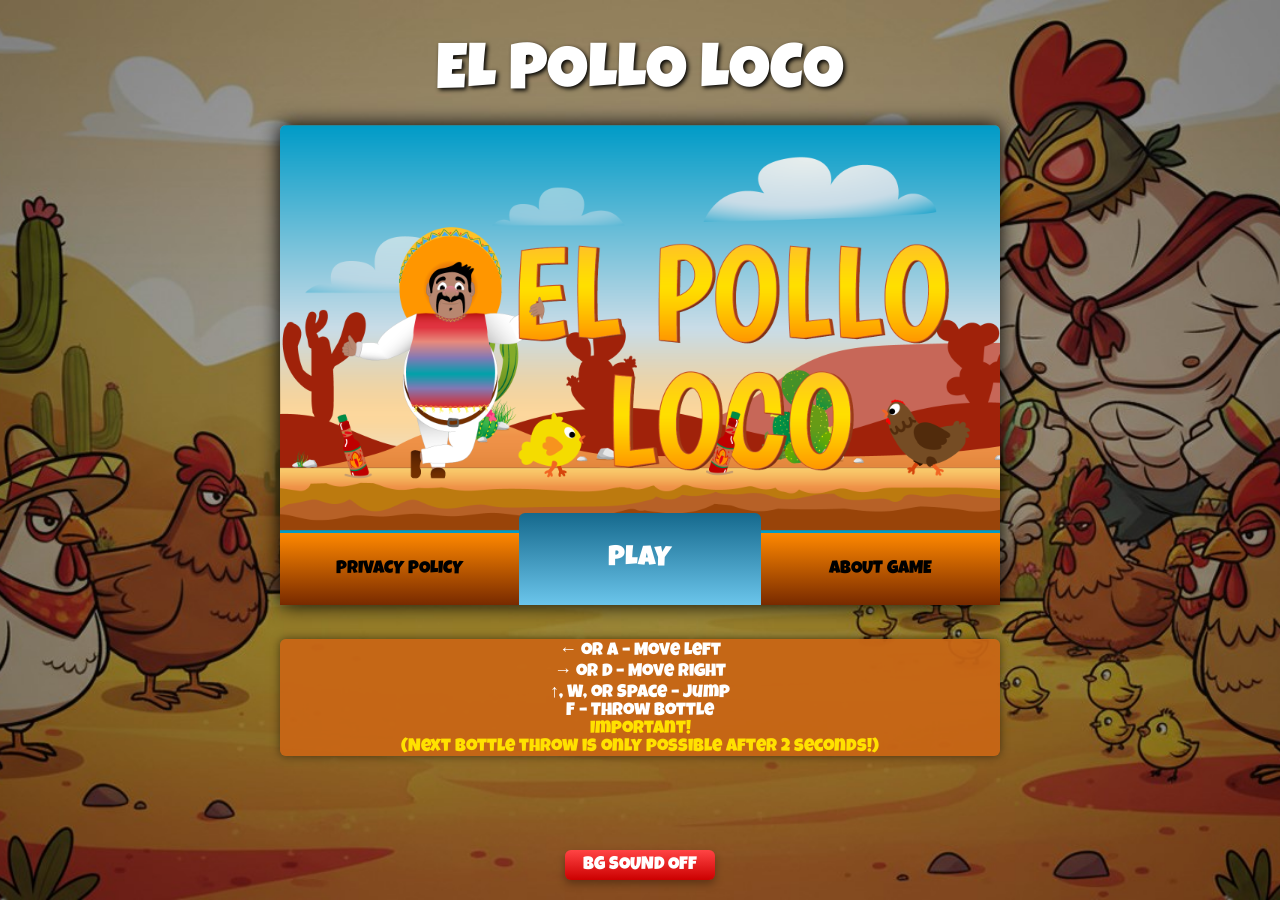
<file: index.html>
<!DOCTYPE html>
<html lang="en">

<head>
  <meta charset="UTF-8" />
  <meta name="viewport" content="width=device-width, initial-scale=1.0" />
  <title>El Pollo Loco</title>
  <link rel="stylesheet" href="./styles/style.css">
  <link rel="icon" type="image/x-icon" href="./img/icons/favicon.jpg">
  <script src="./models/audio.class.js"></script>
  <script src="./models/drawable-object.class.js"></script>
  <script src="./models/bottle-status-bar.class.js"></script>
  <script src="./models/coins-status-bar.class.js"></script>
  <script src="./models/status-bar.class.js"></script>
  <script src="./models/endboss-status-bar.class.js"></script>
  <script src="./models/movable-object.class.js"></script>
  <script src="./models/coins-collection.class.js"></script>
  <script src="./models/bottle-collection.class.js"></script>
  <script src="./models/throwable-object.class.js"></script>
  <script src="./models/character.class.js"></script>
  <script src="./models/chicken.class.js"></script>
  <script src="./models/chicken-small.class.js"></script>
  <script src="./models/cloud.class.js"></script>
  <script src="./models/background-object.class.js"></script>
  <script src="./models/Keyboard.class.js"></script>
  <script src="./models/level.class.js"></script>
  <script src="./models/world.class.js"></script>
  <script src="./models/endboss.class.js"></script>

  <script src="./levels/level1.js"></script>
  <script src="./js/game.js"></script>
</head>

<body>

  <main class="content-limitation">

    <section id="rotationWarningBox" class="rotation-warning-box">
      Bitte das Gerät drehen
    </section>

    <header>
      <h1>El Pollo Loco</h1>
    </header>

    <section id="menu">
      <div class="startContainer">
        <div class="start-img-bg">
          <button class="start-BTN secondery-bg"><a href="./privacy-policy.html"><span>privacy
                policy</span></a></button>
          <button class="start-BTN" onclick="startGame()"><span>PLAY</span></button>
          <button class="start-BTN secondery-bg"><a href="./about-game.html"><span>About Game</span></a></button>
        </div>
      </div>
    </section>

    <section id="endMenu" class="end-menu">
      <div class="end-container">
        <div class="end-img-bg">
          <button class="end-BTN" onclick="home()">Back to Home</button>
          <button class="end-BTN" onclick="startGame()">Play again</button>
        </div>
      </div>
    </section>

    <section id="lostMenu" class="lost-menu">
      <div class="lost-container">
        <div class="lost-img-bg">
          <button class="end-BTN" onclick="home()">Back to Home</button>
          <button class="end-BTN" onclick="startGame()">Play again</button>
        </div>
      </div>
    </section>

    <section id="canvas-container" class="canvas-container">
      <img src="./img/icons/reset.png" alt="restart_icon" class="restart-icon" id="restartIcon" onclick="startGame()">
      <canvas class="canvas" id="canvas" width="720" height="480" style="display:none;"></canvas>
    </section>

    <div id="mobileIconsContainer" class="mobile-icons-container">
      <img class="mobile-icons m-left" src="./img/mobile_icons/left-chevron.png" alt="left">
      <img class="mobile-icons m-right" src="./img/mobile_icons/right-chevron.png" alt="right">
      <img class="mobile-icons m-jump" src="./img/mobile_icons/jump.png" alt="jump">
      <img class="mobile-icons m-bottle" src="./img/mobile_icons/bottle.png" alt="bottle">
    </div>

    <section id="controlsInfo" class="controls-info">
      <p class="info-text">
        ← or A – Move Left<br>
        → or D – Move Right<br>
        ↑, W, or Space – Jump<br>
        F – Throw Bottle<br>
        <span class="important-text-style">Important! <br>(Next bottle throw is only possible after 2 seconds!)</span>
      </p>
    </section>

    <section class="audio-controls-container" id="audioControllContainer">
      <button class="toggle-mute-btn muted" id="audioToggleBTN" onclick="AudioHub.toggleMute()">
        Sound OFF
      </button>
      <button class="toggle-mute-btn-BG muted" id="" onclick="AudioHub.toggleMuteBG()">
        BG Sound OFF
      </button>
    </section>

  </main>

</body>

</html>
</file>
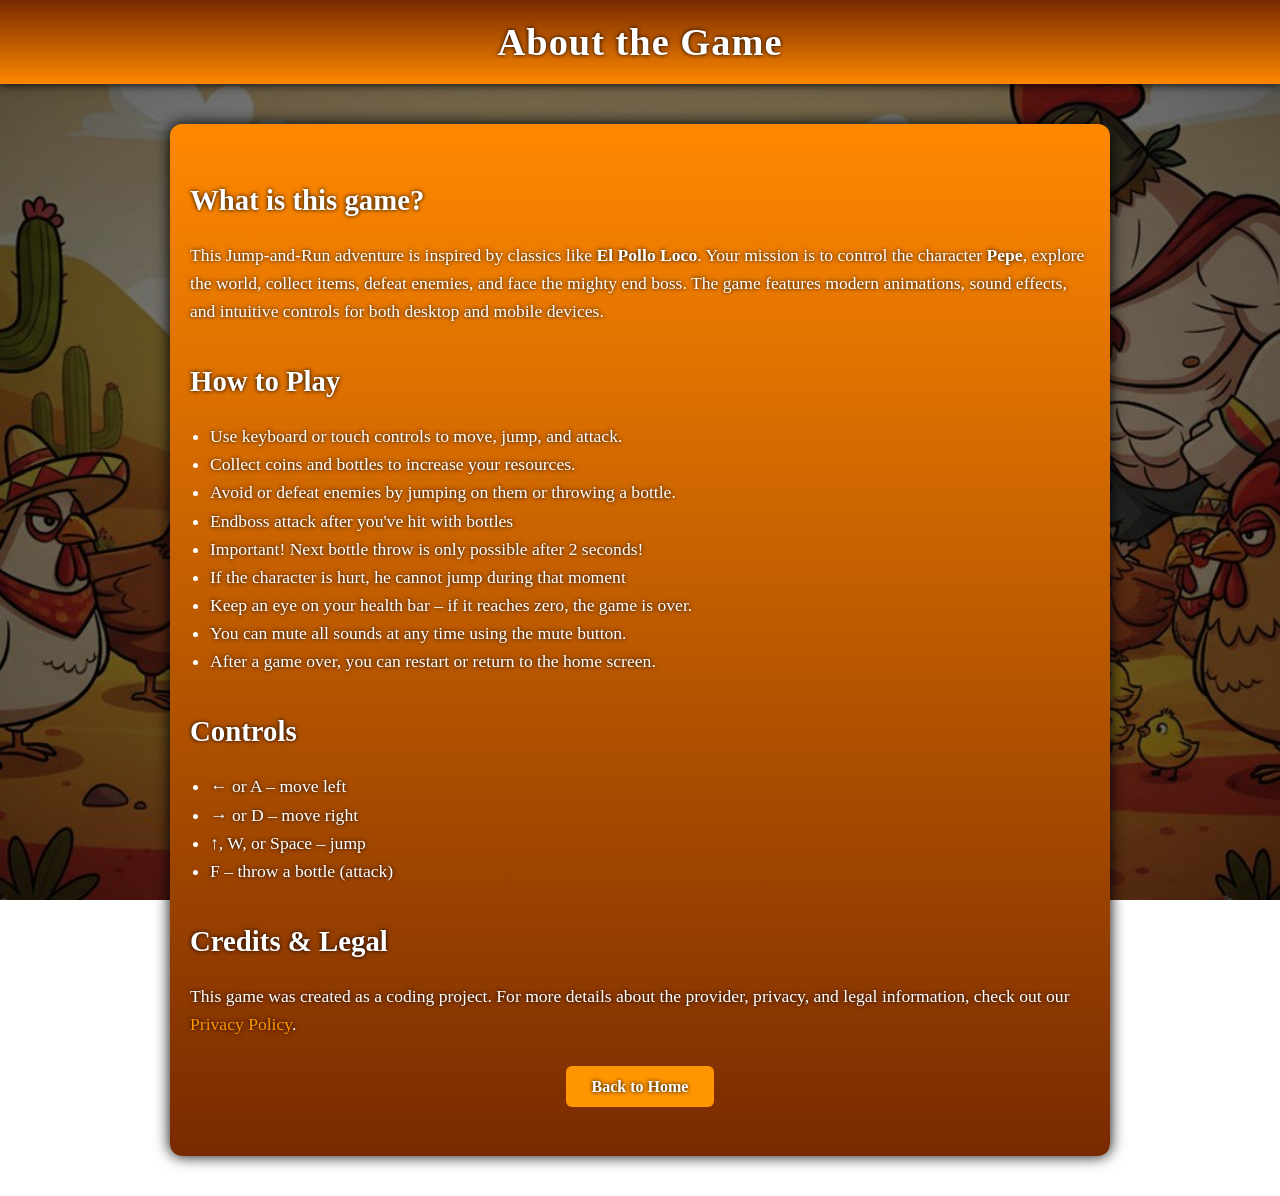
<file: about-game.html>
<!DOCTYPE html>
<html lang="en">

<head>
    <meta charset="UTF-8" />
    <meta name="viewport" content="width=device-width, initial-scale=1.0" />
    <title>About the Game</title>
    <link rel="stylesheet" href="./styles/about-game.css">
</head>

<body>
    <header>
        <h1>About the Game</h1>
    </header>

    <main>
        <section id="game-description">
            <h2>What is this game?</h2>
            <p>
                This Jump-and-Run adventure is inspired by classics like <strong>El Pollo Loco</strong>.
                Your mission is to control the character <strong>Pepe</strong>, explore the world, collect items,
                defeat enemies, and face the mighty end boss.
                The game features modern animations, sound effects, and intuitive controls for both desktop and mobile
                devices.
            </p>
        </section>

        <section id="how-to-play">
            <h2>How to Play</h2>
            <ul>
                <li>Use keyboard or touch controls to move, jump, and attack.</li>
                <li>Collect coins and bottles to increase your resources.</li>
                <li>Avoid or defeat enemies by jumping on them or throwing a bottle.</li>
                <li>Endboss attack after you've hit with bottles</li>
                <li>Important! Next bottle throw is only possible after 2 seconds!</li>
                <li>If the character is hurt, he cannot jump during that moment</li>
                <li>Keep an eye on your health bar – if it reaches zero, the game is over.</li>
                <li>You can mute all sounds at any time using the mute button.</li>
                <li>After a game over, you can restart or return to the home screen.</li>
            </ul>
        </section>

        <section id="controls">
            <h2>Controls</h2>
            <ul>
                <li>← or A – move left</li>
                <li>→ or D – move right</li>
                <li>↑, W, or Space – jump</li>
                <li>F – throw a bottle (attack)</li>
            </ul>
        </section>

        <section id="credits">
            <h2>Credits & Legal</h2>
            <p>
                This game was created as a coding project.
                For more details about the provider, privacy, and legal information, check out our
                <a href="./privacy-policy.html">Privacy Policy</a>.
            </p>
        </section>

        <div class="button-area">
            <a href="./index.html" class="back-btn">Back to Home</a>
        </div>
    </main>

</body>

</html>
</file>
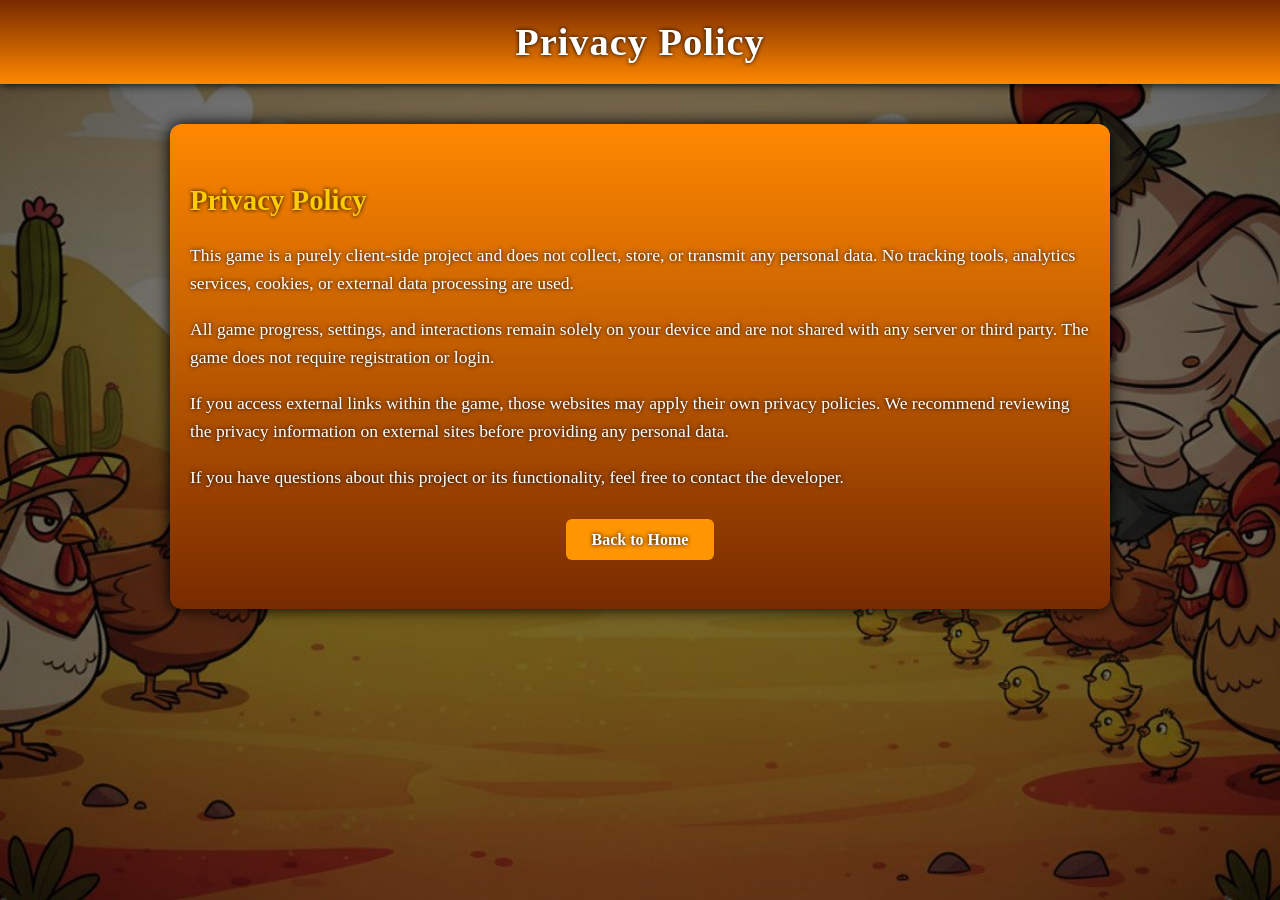
<file: privacy-policy.html>
<!DOCTYPE html>
<html lang="en">

<head>
    <meta charset="UTF-8" />
    <meta name="viewport" content="width=device-width, initial-scale=1.0" />
    <title>Privacy Policy</title>
    <link rel="stylesheet" href="./styles/privacy-policy.css">
</head>

<body>
    <header>
        <h1>Privacy Policy</h1>
    </header>

    <main>
        <section id="privacy-description">
            <h2>Privacy Policy</h2>
            <div id="privacy-text">
                <p>
                    This game is a purely client-side project and does not collect, store, or transmit any personal data.
                    No tracking tools, analytics services, cookies, or external data processing are used.
                </p>

                <p>
                    All game progress, settings, and interactions remain solely on your device and are not shared with
                    any server or third party. The game does not require registration or login.
                </p>

                <p>
                    If you access external links within the game, those websites may apply their own privacy policies.
                    We recommend reviewing the privacy information on external sites before providing any personal data.
                </p>

                <p>
                    If you have questions about this project or its functionality, feel free to contact the developer.
                </p>
            </div>
        </section>

        <div class="button-area">
            <a href="./index.html" class="back-btn">Back to Home</a>
        </div>
    </main>

</body>

</html>
</file>
<file: styles/style.css>
@font-face {
    font-family: 'Luckiest Guy';
    src: url('../font/LuckiestGuy-Regular.ttf') format('woff2');
    font-weight: normal;
    font-style: normal;
}


* {
    font-family: 'Luckiest Guy', sans-serif;
    font-weight: 100;
}


html, body {
    margin: 0;
    padding: 0;
    overflow-x: hidden;
    background: linear-gradient(180deg, rgba(255, 136, 0, 1) 0%, rgba(120, 42, 0, 1) 100%);
}


body {
    display: flex;
    flex-direction: column;
    align-items: center;
    background-image: url(../img/BG/BG-IMAGE.jpg);
    background-repeat: no-repeat;
    background-size: cover;
    background-position: center;
    background-attachment: fixed;
    min-height: 100vh;
    font-family: 'Luckiest Guy', sans-serif;
}


h1 {
    text-align: center;
    color: white;
    text-shadow: 2px 2px 4px #000000;
    text-transform: uppercase;
    margin-bottom: 18px;
    font-size: 64px;
}


a {
    text-decoration: none;
    color: black;
    transition: all 0.25s ease-in-out;
}


a:hover {
    color: white;
}


.important-text-style{
    color: #ffe100;
}


.startContainer {
    display: flex;
    justify-content: center;
    align-items: center;
    min-height: 90px;
}


.start-img-bg {
    display: flex;
    justify-content: space-between;
    align-items: flex-end;
    border-radius: 6px;
    box-shadow: 0px 0px 20px rgba(0, 0, 0, 1);
    width: 720px;
    height: 480px;
    background-image: url(../img/9_intro_outro_screens/start/startscreen_2.png);
    background-position: center;
    background-size: contain;
    background-position-y: 0.3px;
    max-height: 100vh;
}


.start-BTN {
    flex: 1;
    padding: 32px 28px;
    border: none;
    outline: none;
    background: linear-gradient(180deg, rgb(21, 105, 141) 0%, rgba(107, 197, 235) 100%);
    color: rgb(255, 255, 255);
    text-transform: uppercase;
    font-weight: 100;
    font-size: 28px;
    transition: all 0.25s ease-in-out;
    display: inline-block;
    position: relative;
    overflow: hidden;
    border-radius: 6px 6px 0px 0px;
}


.start-BTN::after {
    content: "";
    position: absolute;
    bottom: 0;
    left: 0;
    width: 100%;
    height: 6px;
    background-color: #0087c6;
    transform: scaleX(0);
    transform-origin: bottom right;
    transition: transform 0.3s ease-in-out;
}


.start-BTN:hover::after {
    transform: scaleX(1);
    transform-origin: bottom left;
}


.start-BTN:hover {
    color: rgb(222, 222, 222);
    box-shadow: 0px 12px 24px rgba(0, 0, 0, 0.2);
    cursor: pointer;
}


.secondery-bg {
    background: linear-gradient(180deg, rgba(255, 136, 0, 1) 0%, rgba(120, 42, 0, 1) 100%);
    padding: 27px;
    border-radius: 0px;
    font-size: 18px;
}


.secondery-bg::after {
    background-color: #ff8800;
}


.end-menu {
    display: none;
}


.end-container {
    display: flex;
    justify-content: spa;
    align-items: center;
    min-height: 90px;
}


.end-img-bg {
    display: flex;
    justify-content: space-between;
    align-items: center;
    border-radius: 6px;
    box-shadow: 0px 0px 20px rgba(0, 0, 0, 1);
    width: 720px;
    height: 480px;
    background-color: #000000;
    background-image: url(../img/9_intro_outro_screens/game_over/you_won.jpg);
    background-position: center;
    background-size: cover;
    max-height: 100vh;
}


.end-BTN {
    flex: 1;
    padding: 16px;
    margin-top: 128px;
    border: none;
    outline: none;
    background: linear-gradient(180deg, rgb(36, 151, 200) 0%, rgba(107, 197, 235) 100%);
    color: rgb(255, 255, 255);
    text-transform: uppercase;
    font-weight: 100;
    font-size: 18px;
    transition: all 0.25s ease-in-out;
    display: inline-block;
    position: relative;
    overflow: hidden;
}


.end-BTN::after {
    content: "";
    position: absolute;
    bottom: 0;
    left: 0;
    width: 100%;
    height: 6px;
    background-color: #0087c6;
    transform: scaleX(0);
    transform-origin: bottom right;
    transition: transform 0.3s ease-in-out;
}


.end-BTN:hover::after {
    transform: scaleX(1);
    transform-origin: bottom left;
}


.end-BTN:hover {
    color: rgb(222, 222, 222);
    box-shadow: 0px 12px 24px rgba(0, 0, 0, 0.2);
    cursor: pointer;
}


.lost-menu {
    display: none;
}


.lost-container {
    display: flex;
    justify-content: spa;
    align-items: center;
    min-height: 90px;
}


.lost-img-bg {
    display: flex;
    justify-content: space-between;
    align-items: center;
    border-radius: 6px;
    box-shadow: 0px 0px 20px rgba(0, 0, 0, 1);
    width: 720px;
    height: 480px;
    background-color: #000000;
    background-image: url(../img/9_intro_outro_screens/game_over/you_lost.jpg);
    background-position: center;
    background-size: cover;
    max-height: 100vh;
}


.restart-icon {
    display: none;
}


.canvas-container {
    position: relative;
    display: inline-block;
}


.restart-icon {
    width: 50px;
    height: 50px;
    position: absolute;
    top: 420px;
    left: 33px;
    color: white;
    cursor: pointer;
    z-index: 10;
    transition: all 0.25s ease-in-out;
    font-size: 16px;
}


.restart-icon:hover {
    opacity: 0.7;
}


.restart-text {
    opacity: 0.7;
    background-color: #0087c6;
    padding: 3px;
    border-radius: 6px;
    font-weight: 700;
    position: absolute;
    color: rgb(0, 0, 0);
    font-size: 16px;
    z-index: 10;
    top: 443px;
    left: 63px;
}


.mobile-icons-container {
    position: fixed;
    inset: 0;
    pointer-events: none;
    display: none;
    z-index: 999;
}


.mobile-icons {
    border-radius: 50px;
    align-self: center;
    width: 50px;
    height: 50px;
    pointer-events: auto;
    position: absolute;
    user-select: none;
    -webkit-user-select: none;
    -webkit-touch-callout: none;
    user-select: none;
    pointer-events: auto;
    touch-action: none;
    transition: opacity 0.2s ease-in-out, transform 0.2s ease-in-out;
}


.mobile-icons:hover {
    opacity: 0.7;
    transform: scale(0.95);
}


.mobile-icons:active {
    opacity: 0.5;
    transform: scale(0.9);
}


.m-left {
    bottom: 20px;
    left: 10px;
    background-color: rgb(248, 147, 103);
    border: 1px solid rgb(255, 123, 0);
}


.m-right {
    bottom: 20px;
    left: 70px;
    background-color: rgb(248, 147, 103);
    border: 1px solid rgb(255, 123, 0);
}


.m-jump {
    bottom: 20px;
    right: 70px;
    background-color: rgb(174, 214, 254);
    border: 1px solid rgb(0, 149, 255);
}


.m-bottle {
    bottom: 20px;
    right: 10px;
    background-color: rgb(178, 90, 90);
    border: 1px solid red;
}


.rotation-warning-box {
    position: fixed;
    inset: 0;
    width: 100%;
    height: 100%;
    background: #000;
    color: white;
    font-size: clamp(18px, 5vw, 32px);
    display: none;
    align-items: center;
    justify-content: center;
    text-align: center;
    z-index: 9999;
    overflow: hidden;
}


canvas {
    background-color: black;
    box-shadow: 0px 0px 20px rgba(0, 0, 0, 1);
    border-radius: 6px;
    display: block;
}


.controls-info {
    margin-top: 16px;
    text-align: center;
    align-self: center;
    width: 720px;
    background-color: rgba(201, 102, 21, 0.927);
    color: white;
    font-size: 18px;
    text-align: left;
    border-radius: 6px;
    box-shadow: 0 0 10px rgba(0, 0, 0, 0.5);
    max-width: 720px;
    display: block;
}


.info-text {
    align-self: center;
    text-align: center;
}


.audio-controls-container {
    gap: 420px;
    display: none;
    position: fixed;
    bottom: 20px;
    left: 50%;
    transform: translateX(-50%);
    z-index: 999;
    display: flex;
    justify-content: center;
    width: 100%;
    pointer-events: none;
}


#audioToggleBTN {
    display: none;
}


.toggle-mute-btn {
    pointer-events: auto;
    padding: 6px 18px;
    border: none;
    border-radius: 6px;
    font-family: 'Luckiest Guy', sans-serif;
    font-size: 18px;
    text-transform: uppercase;
    cursor: pointer;
    transition: all 0.25s ease-in-out;
    box-shadow: 0px 4px 8px rgba(0, 0, 0, 0.3);
    color: white;
    min-width: 140px;
    text-align: center;
}


.toggle-mute-btn.muted {
    background: linear-gradient(180deg, #ff4444 0%, #cc0000 100%);
}


.toggle-mute-btn.unmuted {
    background: linear-gradient(180deg, #44ff44 0%, #00cc00 100%);
}


.toggle-mute-btn:hover {
    transform: translateY(-2px);
    box-shadow: 0px 6px 12px rgba(0, 0, 0, 0.4);
}


.toggle-mute-btn:active {
    transform: translateY(0);
}


.toggle-mute-btn.muted:hover {
    background: linear-gradient(180deg, #ff5555 0%, #dd0000 100%);
}


.toggle-mute-btn.unmuted:hover {
    background: linear-gradient(180deg, #55ff55 0%, #00dd00 100%);
}


.toggle-mute-btn-BG {
    pointer-events: auto;
    padding: 6px 18px;
    border: none;
    border-radius: 6px;
    font-family: 'Luckiest Guy', sans-serif;
    font-size: 18px;
    text-transform: uppercase;
    cursor: pointer;
    transition: all 0.25s ease-in-out;
    box-shadow: 0px 4px 8px rgba(0, 0, 0, 0.3);
    color: white;
    min-width: 140px;
    text-align: center;
}


.toggle-mute-btn-BG.muted {
    background: linear-gradient(180deg, #ff4444 0%, #cc0000 100%);
}


.toggle-mute-btn-BG.unmuted {
    background: linear-gradient(180deg, #44ff44 0%, #00cc00 100%);
}


.toggle-mute-btn-BG:hover {
    transform: translateY(-2px);
    box-shadow: 0px 6px 12px rgba(0, 0, 0, 0.4);
}


.toggle-mute-btn-BG:active {
    transform: translateY(0);
}


.toggle-mute-btn-BG.muted:hover {
    background: linear-gradient(180deg, #ff5555 0%, #dd0000 100%);
}


.toggle-mute-btn-BG.unmuted:hover {
    background: linear-gradient(180deg, #55ff55 0%, #00dd00 100%);
}



@media (max-width: 720px) {
    h1 {
        display: none;
    }
    
    .controls-info {
        display: none !important;
    }
    
    .info-text {
        display: none !important;
    }
    
    .audio-controls-container {
        bottom: 90px;
    }
    
    .toggle-mute-btn {
        font-size: 16px;
        padding: 10px 20px;
        min-width: 120px;
    }
    
    canvas,
    .startContainer,
    .end-menu,
    .lost-menu {
        width: 100%;
    }
}


@media (max-width: 1080px) and (max-height: 720px) {
    .controls-info {
        display: none !important;
    }
    
    .info-text {
        display: none !important;
    }
}

@media (max-height: 720px) {
    h1 {
        display: none;
    }
}


@media only screen and (max-height: 480px) {
    canvas {
        height: 100vh;
    }
    
    .audio-controls-container {
        scale: 0.5;
        bottom: 5px;
        left: 50%;
        transform: translateX(-100%);
    }
}


@media (max-width: 480px) {
    .audio-controls-container {
        bottom: 80px;
    }
    
    .toggle-mute-btn {
        font-size: 14px;
        padding: 8px 16px;
        min-width: 100px;
    }
    
    .audio-controls button {
        font-size: 12px;
        padding: 4px 8px;
    }
}
</file>
<file: styles/about-game.css>
body {
        margin: 0;
        padding: 0;
        background-image: url(../img/BG/BG-IMAGE_ABOUT_GAME-PP.jpg);
        background-position: center center;
        background-size: cover;
        background-repeat: no-repeat;
        background-attachment: fixed;
        color: #ffffff;
        text-shadow: 0 0 4px #000;
    }


   header {
       padding: 20px;
       text-align: center;
       background: linear-gradient(0deg, rgba(255, 136, 0, 1) 0%, rgba(120, 42, 0, 1) 100%);
       ;
       box-shadow: 0px 0px 10px black;
   }


   a{
    text-decoration: none;
    color: #ff9500;
   }


   h1 {
       margin: 0;
       font-size: 2.4rem;
       letter-spacing: 1px;
   }


   .language-switcher {
       margin-top: 32px;
   }


   .AB-BTN {
       padding-top: 4px;
       padding-bottom: 4px;
       padding-left: 4px;
       padding-right: 4px;
       border: none;
       outline: none;
       background-color: #ffffff;
       color: rgb(0, 0, 0);
       font-weight: 700;
       font-size: 16px;
       transition: all 0.25s ease-in-out;
       border-radius: 6px;
   }


   .AB-BTN:hover {
       cursor: pointer;
       opacity: 0.7;
       box-shadow: 0px 0px 5px rgba(0, 0, 0, 0.5);
   }


   main {
       max-width: 900px;
       margin: 40px auto;
       padding: 20px;
       background: linear-gradient(180deg, rgba(255, 136, 0, 1) 0%, rgba(120, 42, 0, 1) 100%);
       border-radius: 12px;
       box-shadow: 0px 0px 15px black;
   }


   h2 {
       margin-top: 40px;
       font-size: 1.8rem;
   }


   p,
   li {
       font-size: 1.1rem;
       line-height: 1.6;
   }


   ul {
       padding-left: 20px;
   }


   .button-area {
       margin-top: 40px;
       text-align: center;
       margin-bottom: 40px;
   }


   .back-btn {
       padding: 12px 26px;
       background: #ff9500;
       color: #ffffff;
       border-radius: 6px;
       cursor: pointer;
       font-weight: 700;
       text-decoration: none;
       transition: 0.3s;
   }


   .back-btn:hover {
       background: #ffdb4d;
   }


   @media(max-width: 768px) {
       h1 {
           font-size: 2rem;
       }

       h2 {
           font-size: 1.5rem;
       }

       p,
       li {
           font-size: 1rem;
       }

       main {
           margin: 20px;
       }
   }


   @media(max-width: 480px) {
       h1 {
           font-size: 1.7rem;
       }

       h2 {
           font-size: 1.3rem;
       }

       p,
       li {
           font-size: 0.95rem;
       }
   }
</file>
<file: styles/privacy-policy.css>
body {
    margin: 0;
    padding: 0;
    background-image: url(../img/BG/BG-IMAGE_ABOUT_GAME-PP.jpg);
    background-position: center center;
    background-size: cover;
    background-repeat: no-repeat;
    background-attachment: fixed;
    color: #ffffff;
    text-shadow: 0 0 4px #000;
}


header {
    padding: 20px;
    text-align: center;
    background: linear-gradient(0deg, rgba(255, 136, 0, 1) 0%, rgba(120, 42, 0, 1) 100%);
    box-shadow: 0px 0px 10px black;
}


h1 {
    margin: 0;
    font-size: 2.4rem;
    letter-spacing: 1px;
}


.language-switcher {
    margin-top: 32px;
}


.AB-BTN {
    padding-top: 8px;
    padding-bottom: 8px;
    padding-left: 12px;
    padding-right: 12px;
    border: none;
    outline: none;
    background-color: #ffffff;
    color: rgb(0, 0, 0);
    font-weight: 700;
    font-size: 16px;
    transition: all 0.25s ease-in-out;
    border-radius: 6px;
}


.AB-BTN:hover {
    cursor: pointer;
    opacity: 0.7;
    box-shadow: 0px 0px 5px rgba(0, 0, 0, 0.5);
}


main {
    max-width: 900px;
    margin: 40px auto;
    padding: 20px;
    background: linear-gradient(180deg, rgba(255, 136, 0, 1) 0%, rgba(120, 42, 0, 1) 100%);
    border-radius: 12px;
    box-shadow: 0px 0px 15px black;
}


h2 {
    margin-top: 40px;
    font-size: 1.8rem;
    color: #ffcc00;
}


p,
li {
    font-size: 1.1rem;
    line-height: 1.6;
    color: #ffffff;
}


ul {
    padding-left: 20px;
}


.button-area {
    margin-top: 40px;
    text-align: center;
    margin-bottom: 40px;
}


.back-btn {
    padding: 12px 26px;
    background: #ff9500;
    color: #ffffff;
    border-radius: 6px;
    cursor: pointer;
    font-weight: 700;
    text-decoration: none;
    transition: 0.3s;
}


.back-btn:hover {
    background: #ffdb4d;
}


@media(max-width: 768px) {
    h1 {
        font-size: 2rem;
    }

    h2 {
        font-size: 1.5rem;
    }

    p,
    li {
        font-size: 1rem;
    }

    main {
        margin: 20px;
    }
}


@media(max-width: 480px) {
    h1 {
        font-size: 1.7rem;
    }

    h2 {
        font-size: 1.3rem;
    }

    p,
    li {
        font-size: 0.95rem;
    }
}
</file>
